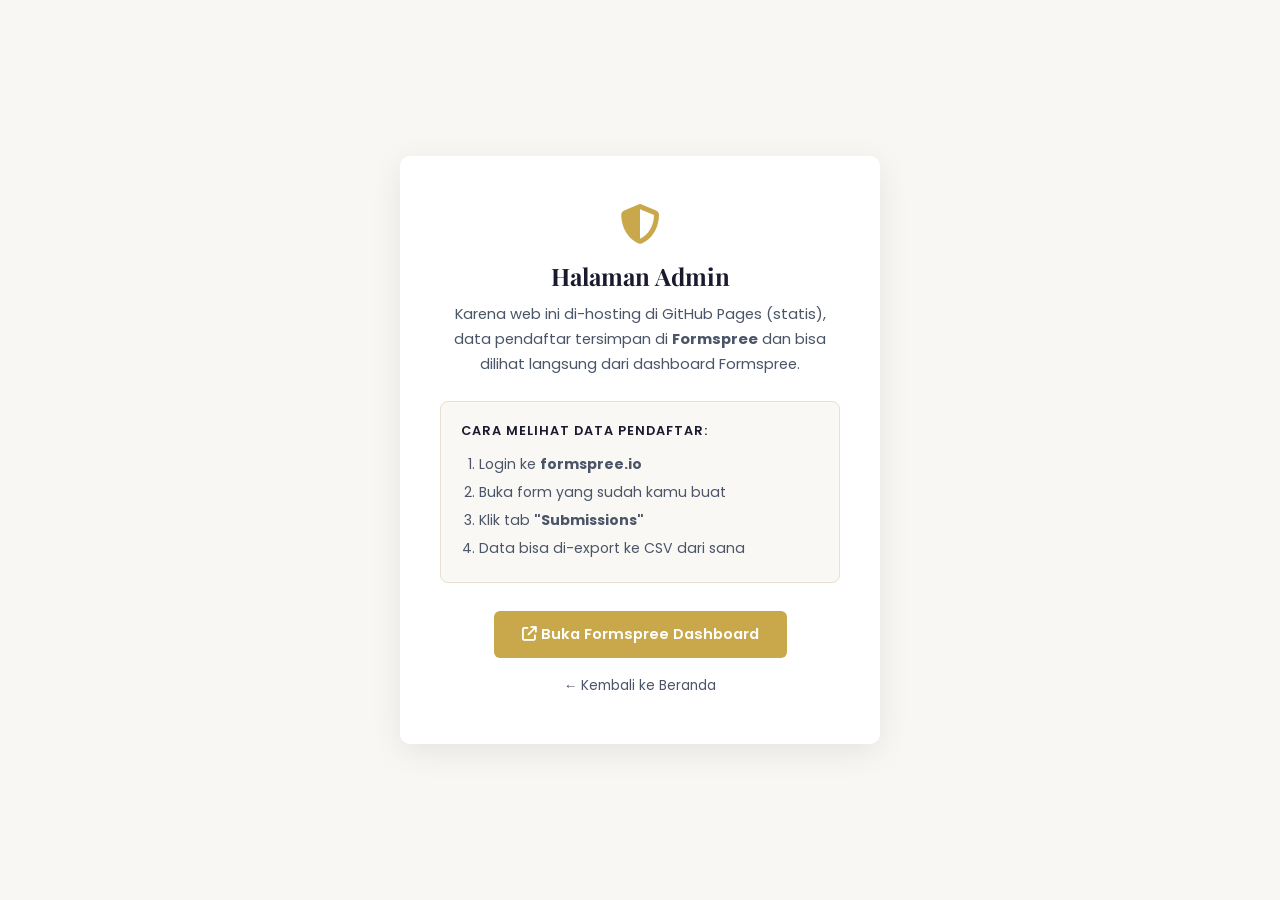
<file: admin.html>
<!DOCTYPE html>
<html lang="id">
<head>
    <meta charset="UTF-8">
    <meta name="viewport" content="width=device-width, initial-scale=1.0">
    <title>Admin - GPI Sidang TMII</title>
    <link href="https://fonts.googleapis.com/css2?family=Playfair+Display:wght@600&family=Poppins:wght@300;400;600&display=swap" rel="stylesheet">
    <link rel="stylesheet" href="https://cdnjs.cloudflare.com/ajax/libs/font-awesome/6.5.0/css/all.min.css">
    <style>
        :root { --gold:#c9a84c; --dark:#1a1a2e; --text:#4a5568; --light-bg:#f9f7f4; }
        * { margin:0; padding:0; box-sizing:border-box; }
        body { font-family:'Poppins',sans-serif; background:var(--light-bg); min-height:100vh; display:flex; align-items:center; justify-content:center; padding:24px; }
        .card { background:white; border-radius:10px; box-shadow:0 8px 32px rgba(0,0,0,0.08); padding:48px 40px; width:100%; max-width:480px; text-align:center; }
        .card i.main-icon { font-size:2.5rem; color:var(--gold); margin-bottom:16px; display:block; }
        h2 { font-family:'Playfair Display',serif; color:var(--dark); margin-bottom:10px; }
        p { color:var(--text); font-size:0.92rem; line-height:1.7; margin-bottom:24px; }
        .info-box { background:#faf8f4; border:1px solid #e8e0d0; border-radius:8px; padding:20px; margin-bottom:28px; text-align:left; }
        .info-box h4 { font-size:0.8rem; font-weight:600; text-transform:uppercase; letter-spacing:1px; color:var(--dark); margin-bottom:10px; }
        .info-box ol { padding-left:18px; color:var(--text); font-size:0.88rem; line-height:2; }
        .btn-formspree { display:inline-block; background:var(--gold); color:white; padding:13px 28px; border-radius:6px; text-decoration:none; font-weight:600; font-size:0.92rem; transition:background 0.2s; }
        .btn-formspree:hover { background:#a8893a; }
        .back-link { display:block; margin-top:18px; font-size:0.85rem; color:var(--text); text-decoration:none; }
        .back-link:hover { color:var(--gold); }
    </style>
</head>
<body>
    <div class="card">
        <i class="fas fa-shield-halved main-icon"></i>
        <h2>Halaman Admin</h2>
        <p>
            Karena web ini di-hosting di GitHub Pages (statis), data pendaftar tersimpan di
            <strong>Formspree</strong> dan bisa dilihat langsung dari dashboard Formspree.
        </p>

        <div class="info-box">
            <h4>Cara melihat data pendaftar:</h4>
            <ol>
                <li>Login ke <strong>formspree.io</strong></li>
                <li>Buka form yang sudah kamu buat</li>
                <li>Klik tab <strong>"Submissions"</strong></li>
                <li>Data bisa di-export ke CSV dari sana</li>
            </ol>
        </div>

        <a href="https://formspree.io/login" target="_blank" class="btn-formspree">
            <i class="fas fa-arrow-up-right-from-square"></i> Buka Formspree Dashboard
        </a>

        <a href="index.html" class="back-link">&#8592; Kembali ke Beranda</a>
    </div>
</body>
</html>
</file>
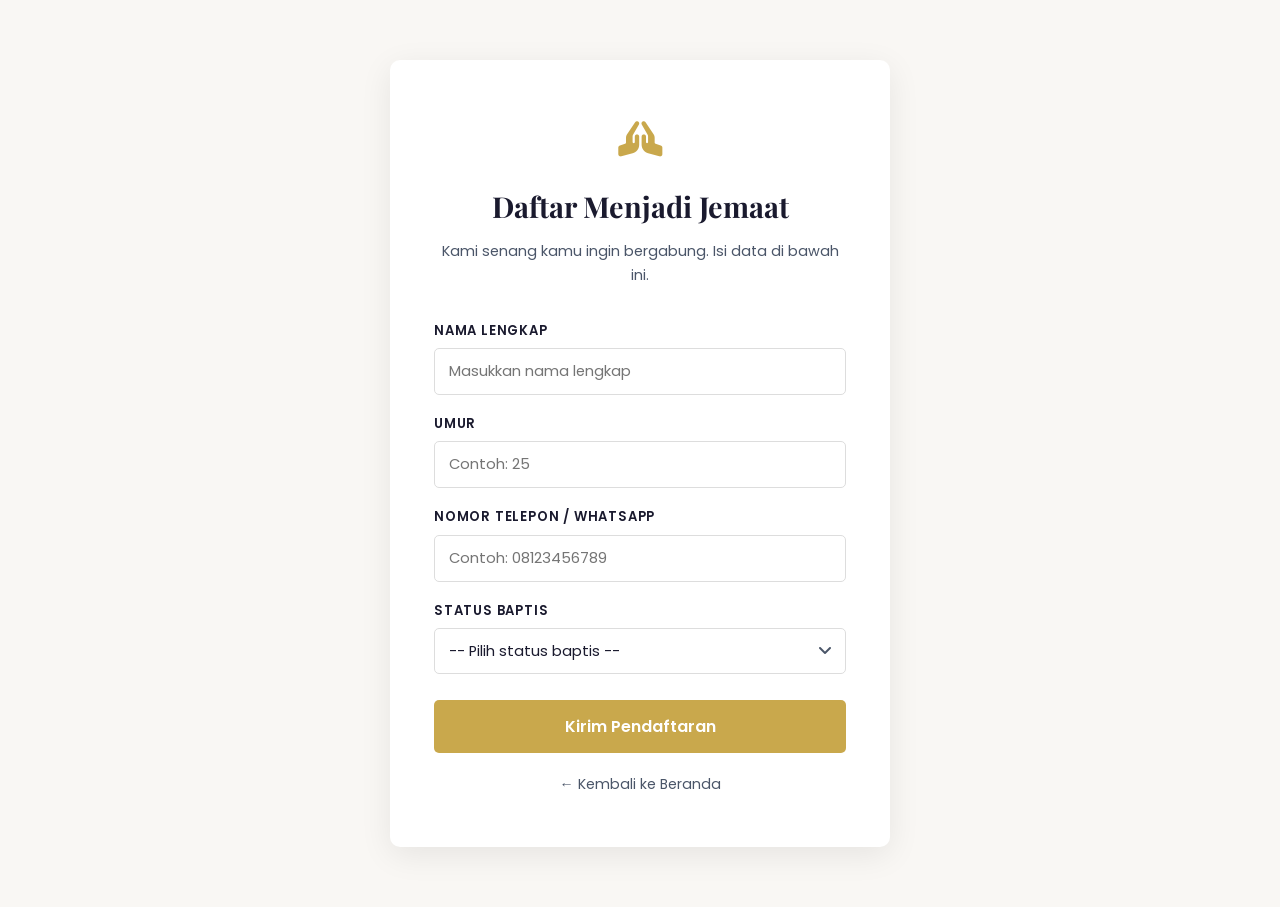
<file: register.html>
<!DOCTYPE html>
<html lang="id">
<head>
    <meta charset="UTF-8">
    <meta name="viewport" content="width=device-width, initial-scale=1.0">
    <title>Daftar Jemaat - GPI Sidang TMII</title>
    <link rel="stylesheet" href="style.css">
    <link href="https://fonts.googleapis.com/css2?family=Playfair+Display:wght@600&family=Poppins:wght@300;400;600&display=swap" rel="stylesheet">
    <link rel="stylesheet" href="https://cdnjs.cloudflare.com/ajax/libs/font-awesome/6.5.0/css/all.min.css">
    <style>
        :root { --gold:#c9a84c; --gold-dark:#a8893a; --dark:#1a1a2e; --text:#4a5568; --light-bg:#f9f7f4; --white:#ffffff; }
        body { background: var(--light-bg); display: flex; flex-direction: column; min-height: 100vh; }
        .register-wrapper { flex:1; display:flex; align-items:center; justify-content:center; padding:60px 24px; }
        .register-card { background:var(--white); border-radius:10px; box-shadow:0 8px 32px rgba(0,0,0,0.08); padding:50px 44px; width:100%; max-width:500px; text-align:center; }
        .reg-icon { font-size:2.2rem; color:var(--gold); margin-bottom:12px; }
        .register-card h2 { font-family:'Playfair Display',serif; font-size:1.8rem; color:var(--dark); margin-bottom:8px; }
        .reg-sub { font-size:0.9rem; color:var(--text); margin-bottom:32px; }
        .form-group { text-align:left; margin-bottom:18px; }
        .form-group label { display:block; font-size:0.82rem; font-weight:600; text-transform:uppercase; letter-spacing:0.8px; color:var(--dark); margin-bottom:6px; }
        .form-group input, .form-group select { width:100%; padding:12px 14px; border:1px solid #ddd; border-radius:5px; font-family:'Poppins',sans-serif; font-size:0.92rem; color:var(--dark); background:var(--white); transition:border-color 0.2s; outline:none; appearance:none; }
        .form-group input:focus, .form-group select:focus { border-color:var(--gold); }
        .select-wrapper { position:relative; }
        .select-wrapper::after { content:'\f107'; font-family:'Font Awesome 6 Free'; font-weight:900; position:absolute; right:14px; top:50%; transform:translateY(-50%); color:var(--text); pointer-events:none; }
        .btn-submit { width:100%; padding:14px; background:var(--gold); color:var(--white); border:none; border-radius:5px; font-family:'Poppins',sans-serif; font-size:1rem; font-weight:600; cursor:pointer; transition:background 0.2s; margin-top:8px; }
        .btn-submit:hover { background:var(--gold-dark); }
        .btn-submit:disabled { opacity:0.7; cursor:not-allowed; }
        .back-link { display:inline-block; margin-top:20px; font-size:0.88rem; color:var(--text); text-decoration:none; }
        .back-link:hover { color:var(--gold); }
        .alert { padding:14px; border-radius:6px; margin-bottom:20px; font-size:0.9rem; text-align:left; }
        .alert-success { background:#f0fdf4; border:1px solid #86efac; color:#166534; }
        .alert-error   { background:#fef2f2; border:1px solid #fca5a5; color:#991b1b; }
        @media (max-width:520px) { .register-card { padding:36px 20px; } }
    </style>
</head>
<body>
    <div class="register-wrapper">
        <div class="register-card">
            <div class="reg-icon"><i class="fas fa-hands-praying"></i></div>
            <h2>Daftar Menjadi Jemaat</h2>
            <p class="reg-sub">Kami senang kamu ingin bergabung. Isi data di bawah ini.</p>

            <div id="alertBox" style="display:none;" class="alert"></div>

            <!-- Ganti YOUR_FORM_ID dengan ID dari formspree.io -->
            <form id="registerForm" action="https://formspree.io/f/mlgolwdw" method="POST">
                <div class="form-group">
                    <label for="nama">Nama Lengkap</label>
                    <input type="text" id="nama" name="nama" placeholder="Masukkan nama lengkap" required>
                </div>
                <div class="form-group">
                    <label for="umur">Umur</label>
                    <input type="number" id="umur" name="umur" placeholder="Contoh: 25" min="1" max="120" required>
                </div>
                <div class="form-group">
                    <label for="whatsapp">Nomor Telepon / WhatsApp</label>
                    <input type="tel" id="whatsapp" name="whatsapp" placeholder="Contoh: 08123456789" required>
                </div>
                <div class="form-group">
                    <label for="status_baptis">Status Baptis</label>
                    <div class="select-wrapper">
                        <select id="status_baptis" name="status_baptis" required>
                            <option value="" disabled selected>-- Pilih status baptis --</option>
                            <option value="Sudah">Sudah Dibaptis</option>
                            <option value="Belum">Belum Dibaptis</option>
                        </select>
                    </div>
                </div>
                <button type="submit" class="btn-submit">Kirim Pendaftaran</button>
            </form>

            <a href="index.html" class="back-link">&#8592; Kembali ke Beranda</a>
        </div>
    </div>

    <script>
        const form  = document.getElementById('registerForm');
        const alert = document.getElementById('alertBox');

        form.addEventListener('submit', async (e) => {
            e.preventDefault();
            const btn = form.querySelector('button[type="submit"]');
            btn.disabled = true;
            btn.textContent = 'Mengirim...';
            alert.style.display = 'none';

            try {
                const res = await fetch(form.action, {
                    method: 'POST',
                    body: new FormData(form),
                    headers: { 'Accept': 'application/json' }
                });

                if (res.ok) {
                    const nama = document.getElementById('nama').value;
                    window.location.href = 'selamat_datang.html?nama=' + encodeURIComponent(nama);
                } else {
                    throw new Error();
                }
            } catch {
                alert.style.display = 'block';
                alert.className = 'alert alert-error';
                alert.innerHTML = '<i class="fas fa-exclamation-circle"></i> Terjadi kesalahan. Pastikan semua data terisi dengan benar.';
                btn.disabled = false;
                btn.textContent = 'Kirim Pendaftaran';
            }
        });
    </script>
</body>
</html>
</file>
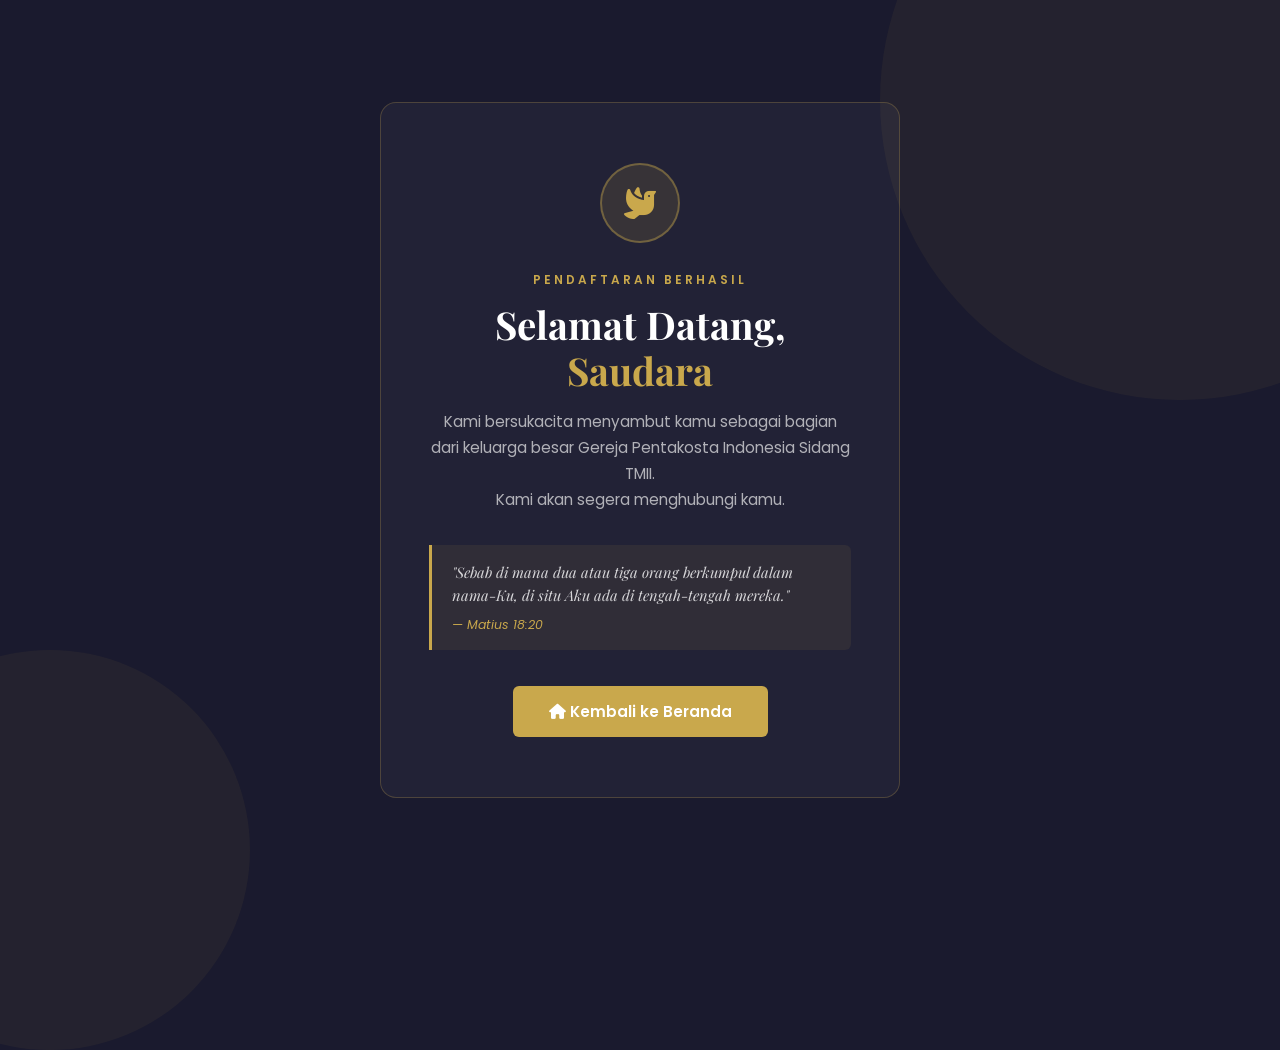
<file: selamat_datang.html>
<!DOCTYPE html>
<html lang="id">
<head>
    <meta charset="UTF-8">
    <meta name="viewport" content="width=device-width, initial-scale=1.0">
    <title>Selamat Datang - GPI Sidang TMII</title>
    <link href="https://fonts.googleapis.com/css2?family=Playfair+Display:ital,wght@0,600;1,400&family=Poppins:wght@300;400;600&display=swap" rel="stylesheet">
    <link rel="stylesheet" href="https://cdnjs.cloudflare.com/ajax/libs/font-awesome/6.5.0/css/all.min.css">
    <style>
        * { margin:0; padding:0; box-sizing:border-box; }
        body { font-family:'Poppins',sans-serif; background:#1a1a2e; min-height:100vh; display:flex; align-items:center; justify-content:center; padding:24px; position:relative; overflow:hidden; }
        body::before, body::after { content:''; position:absolute; border-radius:50%; opacity:0.06; background:#c9a84c; }
        body::before { width:600px; height:600px; top:-200px; right:-200px; }
        body::after  { width:400px; height:400px; bottom:-150px; left:-150px; }
        .card { background:rgba(255,255,255,0.04); border:1px solid rgba(201,168,76,0.25); border-radius:16px; padding:60px 48px; max-width:520px; width:100%; text-align:center; position:relative; z-index:1; animation:fadeUp 0.6s ease both; }
        @keyframes fadeUp { from { opacity:0; transform:translateY(24px); } to { opacity:1; transform:translateY(0); } }
        .icon-ring { width:80px; height:80px; border-radius:50%; background:rgba(201,168,76,0.12); border:2px solid rgba(201,168,76,0.4); display:flex; align-items:center; justify-content:center; margin:0 auto 28px; font-size:2rem; color:#c9a84c; }
        .welcome-label { font-size:0.75rem; font-weight:600; letter-spacing:3px; text-transform:uppercase; color:#c9a84c; margin-bottom:12px; }
        h1 { font-family:'Playfair Display',serif; font-size:clamp(1.8rem,4vw,2.4rem); color:#ffffff; line-height:1.2; margin-bottom:16px; }
        h1 span { color:#c9a84c; }
        .desc { color:rgba(255,255,255,0.65); font-size:0.95rem; line-height:1.7; margin-bottom:32px; }
        .verse { background:rgba(201,168,76,0.08); border-left:3px solid #c9a84c; border-radius:0 6px 6px 0; padding:16px 20px; margin-bottom:36px; text-align:left; }
        .verse p { font-family:'Playfair Display',serif; font-style:italic; color:rgba(255,255,255,0.8); font-size:0.92rem; line-height:1.6; }
        .verse cite { display:block; margin-top:8px; font-size:0.78rem; color:#c9a84c; }
        .btn-home { display:inline-block; background:#c9a84c; color:#ffffff; padding:14px 36px; border-radius:6px; text-decoration:none; font-weight:600; font-size:0.95rem; transition:background 0.2s, transform 0.2s; }
        .btn-home:hover { background:#a8893a; transform:translateY(-2px); }
        @media (max-width:480px) { .card { padding:40px 24px; } }
    </style>
</head>
<body>
    <div class="card">
        <div class="icon-ring"><i class="fas fa-dove"></i></div>
        <div class="welcome-label">Pendaftaran Berhasil</div>
        <h1>Selamat Datang,<br><span id="namaJemaat">Saudara</span></h1>
        <p class="desc">
            Kami bersukacita menyambut kamu sebagai bagian dari keluarga besar
            Gereja Pentakosta Indonesia Sidang TMII.<br>
            Kami akan segera menghubungi kamu.
        </p>
        <div class="verse">
            <p>"Sebab di mana dua atau tiga orang berkumpul dalam nama-Ku, di situ Aku ada di tengah-tengah mereka."</p>
            <cite>— Matius 18:20</cite>
        </div>
        <a href="index.html" class="btn-home"><i class="fas fa-house"></i> Kembali ke Beranda</a>
    </div>

    <script>
        const params = new URLSearchParams(window.location.search);
        const nama = params.get('nama');
        if (nama) document.getElementById('namaJemaat').textContent = nama;
    </script>
</body>
</html>
</file>
<file: style.css>
/* ===== RESET & BASE ===== */
* { margin: 0; padding: 0; box-sizing: border-box; }

:root {
    --gold: #c9a84c;
    --gold-dark: #a8893a;
    --dark: #1a1a2e;
    --dark-2: #2c3e50;
    --text: #4a5568;
    --light-bg: #f9f7f4;
    --white: #ffffff;
}

html { scroll-behavior: smooth; }

body {
    font-family: 'Poppins', sans-serif;
    color: var(--text);
    line-height: 1.7;
    background-color: var(--white);
}

h1, h2, h3 { font-family: 'Playfair Display', serif; color: var(--dark); }

.container { max-width: 1100px; margin: 0 auto; padding: 0 24px; }

/* ===== NAVBAR ===== */
.navbar {
    position: fixed;
    top: 0; left: 0; right: 0;
    z-index: 999;
    display: flex;
    align-items: center;
    justify-content: space-between;
    padding: 18px 40px;
    background: transparent;
    transition: background 0.3s, box-shadow 0.3s;
}

.navbar.scrolled {
    background: rgba(26, 26, 46, 0.97);
    box-shadow: 0 2px 20px rgba(0,0,0,0.3);
}

.nav-brand {
    font-family: 'Playfair Display', serif;
    font-size: 1.2rem;
    color: var(--white);
    letter-spacing: 1px;
}

.nav-links {
    list-style: none;
    display: flex;
    gap: 28px;
    align-items: center;
}

.nav-links a {
    color: rgba(255,255,255,0.85);
    text-decoration: none;
    font-size: 0.88rem;
    font-weight: 400;
    transition: color 0.2s;
}

.nav-links a:hover { color: var(--gold); }

.nav-btn {
    background: var(--gold) !important;
    color: var(--white) !important;
    padding: 8px 20px;
    border-radius: 4px;
    font-weight: 600 !important;
    transition: background 0.2s !important;
}

.nav-btn:hover { background: var(--gold-dark) !important; }

.hamburger {
    display: none;
    background: none;
    border: none;
    color: white;
    font-size: 1.5rem;
    cursor: pointer;
}

/* ===== HERO ===== */
.hero {
    background-image: linear-gradient(rgba(10,10,30,0.35), rgba(10,10,30,0.35)), url('images/hero.jpg');
    background-size: cover;
    background-position: center;
    background-attachment: fixed;
    min-height: 100vh;
    display: flex;
    flex-direction: column;
    justify-content: center;
    align-items: center;
    text-align: center;
    color: var(--white);
    padding: 0 24px;
    position: relative;
}

.hero-verse {
    font-size: 0.9rem;
    font-style: italic;
    color: var(--gold);
    margin-bottom: 20px;
    letter-spacing: 0.5px;
}

.hero h1 {
    font-size: clamp(2rem, 5vw, 3.8rem);
    color: var(--white);
    line-height: 1.2;
    margin-bottom: 18px;
}

.hero-sub {
    font-size: 1.1rem;
    font-weight: 300;
    color: rgba(255,255,255,0.8);
    margin-bottom: 36px;
}

.hero-actions { display: flex; gap: 16px; flex-wrap: wrap; justify-content: center; }

.btn-primary {
    background: var(--gold);
    color: var(--white);
    padding: 14px 32px;
    border-radius: 4px;
    text-decoration: none;
    font-weight: 600;
    font-size: 0.95rem;
    transition: background 0.2s;
}

.btn-primary:hover { background: var(--gold-dark); }

.btn-outline {
    border: 2px solid rgba(255,255,255,0.7);
    color: var(--white);
    padding: 14px 32px;
    border-radius: 4px;
    text-decoration: none;
    font-weight: 400;
    font-size: 0.95rem;
    transition: all 0.2s;
}

.btn-outline:hover { border-color: var(--gold); color: var(--gold); }

.hero-scroll {
    position: absolute;
    bottom: 30px;
    font-size: 1.4rem;
    color: rgba(255,255,255,0.5);
    animation: bounce 2s infinite;
}

@keyframes bounce {
    0%, 100% { transform: translateY(0); }
    50% { transform: translateY(8px); }
}

/* ===== SECTION UMUM ===== */
.section { padding: 90px 0; }

.section-label {
    font-size: 0.78rem;
    font-weight: 600;
    letter-spacing: 3px;
    text-transform: uppercase;
    color: var(--gold);
    margin-bottom: 10px;
}

.section-label.light { color: var(--gold); }

.section h2 {
    font-size: clamp(1.8rem, 3vw, 2.6rem);
    margin-bottom: 16px;
}

.section-desc {
    max-width: 640px;
    margin: 0 auto 50px;
    text-align: center;
    color: var(--text);
}

/* ===== TENTANG ===== */
.tentang { background: var(--light-bg); text-align: center; }

.stats-row {
    display: flex;
    justify-content: center;
    gap: 60px;
    margin-top: 50px;
    flex-wrap: wrap;
}

.stat-item { text-align: center; }

.stat-number {
    display: block;
    font-family: 'Playfair Display', serif;
    font-size: 2.8rem;
    color: var(--gold);
    line-height: 1;
}

.stat-label {
    font-size: 0.85rem;
    color: var(--text);
    margin-top: 6px;
}

/* ===== VISI MISI ===== */
.visi-misi {
    background: var(--dark);
    color: var(--white);
    text-align: center;
}

.visi-misi h2 { color: var(--white); }

.vm-grid {
    display: grid;
    grid-template-columns: repeat(auto-fit, minmax(260px, 1fr));
    gap: 28px;
    margin-top: 48px;
}

.vm-card {
    background: rgba(255,255,255,0.05);
    border: 1px solid rgba(201,168,76,0.2);
    border-radius: 8px;
    padding: 36px 28px;
    text-align: left;
    transition: border-color 0.3s;
}

.vm-card:hover { border-color: var(--gold); }

.vm-icon {
    font-size: 1.8rem;
    color: var(--gold);
    margin-bottom: 18px;
}

.vm-card h3 {
    color: var(--white);
    font-size: 1.3rem;
    margin-bottom: 12px;
}

.vm-card p, .vm-card li {
    color: rgba(255,255,255,0.7);
    font-size: 0.92rem;
}

.vm-card ul { padding-left: 18px; }
.vm-card li { margin-bottom: 6px; }

/* ===== JADWAL IBADAH ===== */
.ibadah { background: var(--white); text-align: center; }

.jadwal-grid {
    display: grid;
    grid-template-columns: repeat(auto-fit, minmax(220px, 1fr));
    gap: 24px;
    margin-top: 48px;
}

.jadwal-card {
    border: 1px solid #e8e0d0;
    border-radius: 8px;
    padding: 36px 24px;
    transition: box-shadow 0.3s, border-color 0.3s;
}

.jadwal-card:hover {
    box-shadow: 0 8px 24px rgba(0,0,0,0.08);
    border-color: var(--gold);
}

.jadwal-icon {
    font-size: 2rem;
    color: var(--gold);
    margin-bottom: 16px;
}

.jadwal-card h3 { font-size: 1.1rem; margin-bottom: 10px; }

.jadwal-hari {
    font-weight: 600;
    color: var(--dark);
    font-size: 0.95rem;
}

.jadwal-jam {
    color: var(--gold);
    font-size: 0.9rem;
    margin-top: 4px;
}

/* ===== GALERI ===== */
.kegiatan { background: var(--light-bg); text-align: center; }

.gallery {
    display: grid;
    grid-template-columns: repeat(auto-fit, minmax(300px, 1fr));
    gap: 16px;
    margin-top: 40px;
}

.gallery-item {
    position: relative;
    overflow: hidden;
    border-radius: 8px;
    aspect-ratio: 4/3;
    background: #ddd;
}

.gallery-item img {
    width: 100%;
    height: 100%;
    object-fit: cover;
    transition: transform 0.4s ease;
}

.gallery-item:hover img { transform: scale(1.05); }

.gallery-overlay {
    position: absolute;
    inset: 0;
    background: rgba(26,26,46,0.6);
    display: flex;
    align-items: flex-end;
    padding: 16px;
    opacity: 0;
    transition: opacity 0.3s;
}

.gallery-item:hover .gallery-overlay { opacity: 1; }

.gallery-overlay span {
    color: var(--white);
    font-size: 0.9rem;
    font-weight: 600;
}

/* ===== AYAT INSPIRASI ===== */
.ayat-section {
    background: var(--gold);
    padding: 70px 24px;
    text-align: center;
}

.quote-icon {
    font-size: 2.5rem;
    color: rgba(255,255,255,0.4);
    margin-bottom: 16px;
}

.ayat-section blockquote {
    font-family: 'Playfair Display', serif;
    font-style: italic;
    font-size: clamp(1.1rem, 2.5vw, 1.5rem);
    color: var(--white);
    max-width: 760px;
    margin: 0 auto 16px;
    line-height: 1.6;
}

.ayat-section cite {
    color: rgba(255,255,255,0.8);
    font-size: 0.9rem;
}

/* ===== KONTAK ===== */
.kontak { background: var(--white); text-align: center; }

.kontak-grid {
    display: grid;
    grid-template-columns: repeat(auto-fit, minmax(200px, 1fr));
    gap: 32px;
    margin-top: 48px;
}

.kontak-item { text-align: center; }

.kontak-item i {
    font-size: 1.8rem;
    color: var(--gold);
    margin-bottom: 12px;
}

.kontak-item h4 {
    font-family: 'Poppins', sans-serif;
    font-size: 0.85rem;
    font-weight: 600;
    text-transform: uppercase;
    letter-spacing: 1px;
    color: var(--dark);
    margin-bottom: 6px;
}

.kontak-item p { font-size: 0.92rem; color: var(--text); }

/* ===== CTA PENDAFTARAN ===== */
.cta-section {
    background: var(--dark-2);
    color: var(--white);
    text-align: center;
    padding: 90px 24px;
}

.cta-verse {
    font-style: italic;
    color: var(--gold);
    font-size: 0.88rem;
    margin-bottom: 16px;
}

.cta-section h2 {
    color: var(--white);
    font-size: clamp(1.8rem, 3vw, 2.6rem);
    margin-bottom: 14px;
}

.cta-section p {
    color: rgba(255,255,255,0.7);
    margin-bottom: 36px;
    font-size: 1rem;
}

.btn-daftar {
    display: inline-block;
    background: var(--gold);
    color: var(--white);
    padding: 16px 40px;
    text-decoration: none;
    font-size: 1rem;
    font-weight: 600;
    border-radius: 4px;
    transition: background 0.2s;
}

.btn-daftar:hover { background: var(--gold-dark); }

/* ===== FOOTER ===== */
.footer {
    background: var(--dark);
    color: rgba(255,255,255,0.5);
    text-align: center;
    padding: 24px;
    font-size: 0.82rem;
}

/* ===== RESPONSIVE ===== */
@media (max-width: 768px) {
    .navbar { padding: 16px 24px; }

    .nav-links {
        display: none;
        flex-direction: column;
        position: absolute;
        top: 100%;
        left: 0; right: 0;
        background: rgba(26,26,46,0.98);
        padding: 20px;
        gap: 16px;
    }

    .nav-links.open { display: flex; }
    .hamburger { display: block; }

    .hero { background-attachment: scroll; }
    .stats-row { gap: 32px; }
}


/* ===== FORM PENDAFTARAN DI CTA ===== */
.daftar-form {
    max-width: 680px;
    margin: 0 auto;
    margin-top: 40px;
}

.daftar-grid {
    display: grid;
    grid-template-columns: repeat(auto-fit, minmax(280px, 1fr));
    gap: 20px;
    margin-bottom: 24px;
}

.daftar-field { text-align: left; }

.daftar-field label {
    display: block;
    font-size: 0.8rem;
    font-weight: 600;
    text-transform: uppercase;
    letter-spacing: 1px;
    color: rgba(255,255,255,0.9);
    margin-bottom: 8px;
}

.daftar-field input,
.daftar-field select {
    width: 100%;
    padding: 13px 16px;
    border: 1px solid rgba(255,255,255,0.2);
    border-radius: 6px;
    font-family: 'Poppins', sans-serif;
    font-size: 0.92rem;
    color: var(--dark);
    background: var(--white);
    outline: none;
    transition: border-color 0.2s;
}

.daftar-field input:focus,
.daftar-field select:focus {
    border-color: var(--gold);
}

.daftar-field select {
    appearance: none;
    background-image: url("data:image/svg+xml,%3Csvg xmlns='http://www.w3.org/2000/svg' width='12' height='12' viewBox='0 0 12 12'%3E%3Cpath fill='%234a5568' d='M6 9L1 4h10z'/%3E%3C/svg%3E");
    background-repeat: no-repeat;
    background-position: right 14px center;
    padding-right: 40px;
}

@media (max-width: 640px) {
    .daftar-grid { grid-template-columns: 1fr; }
}
</file>
